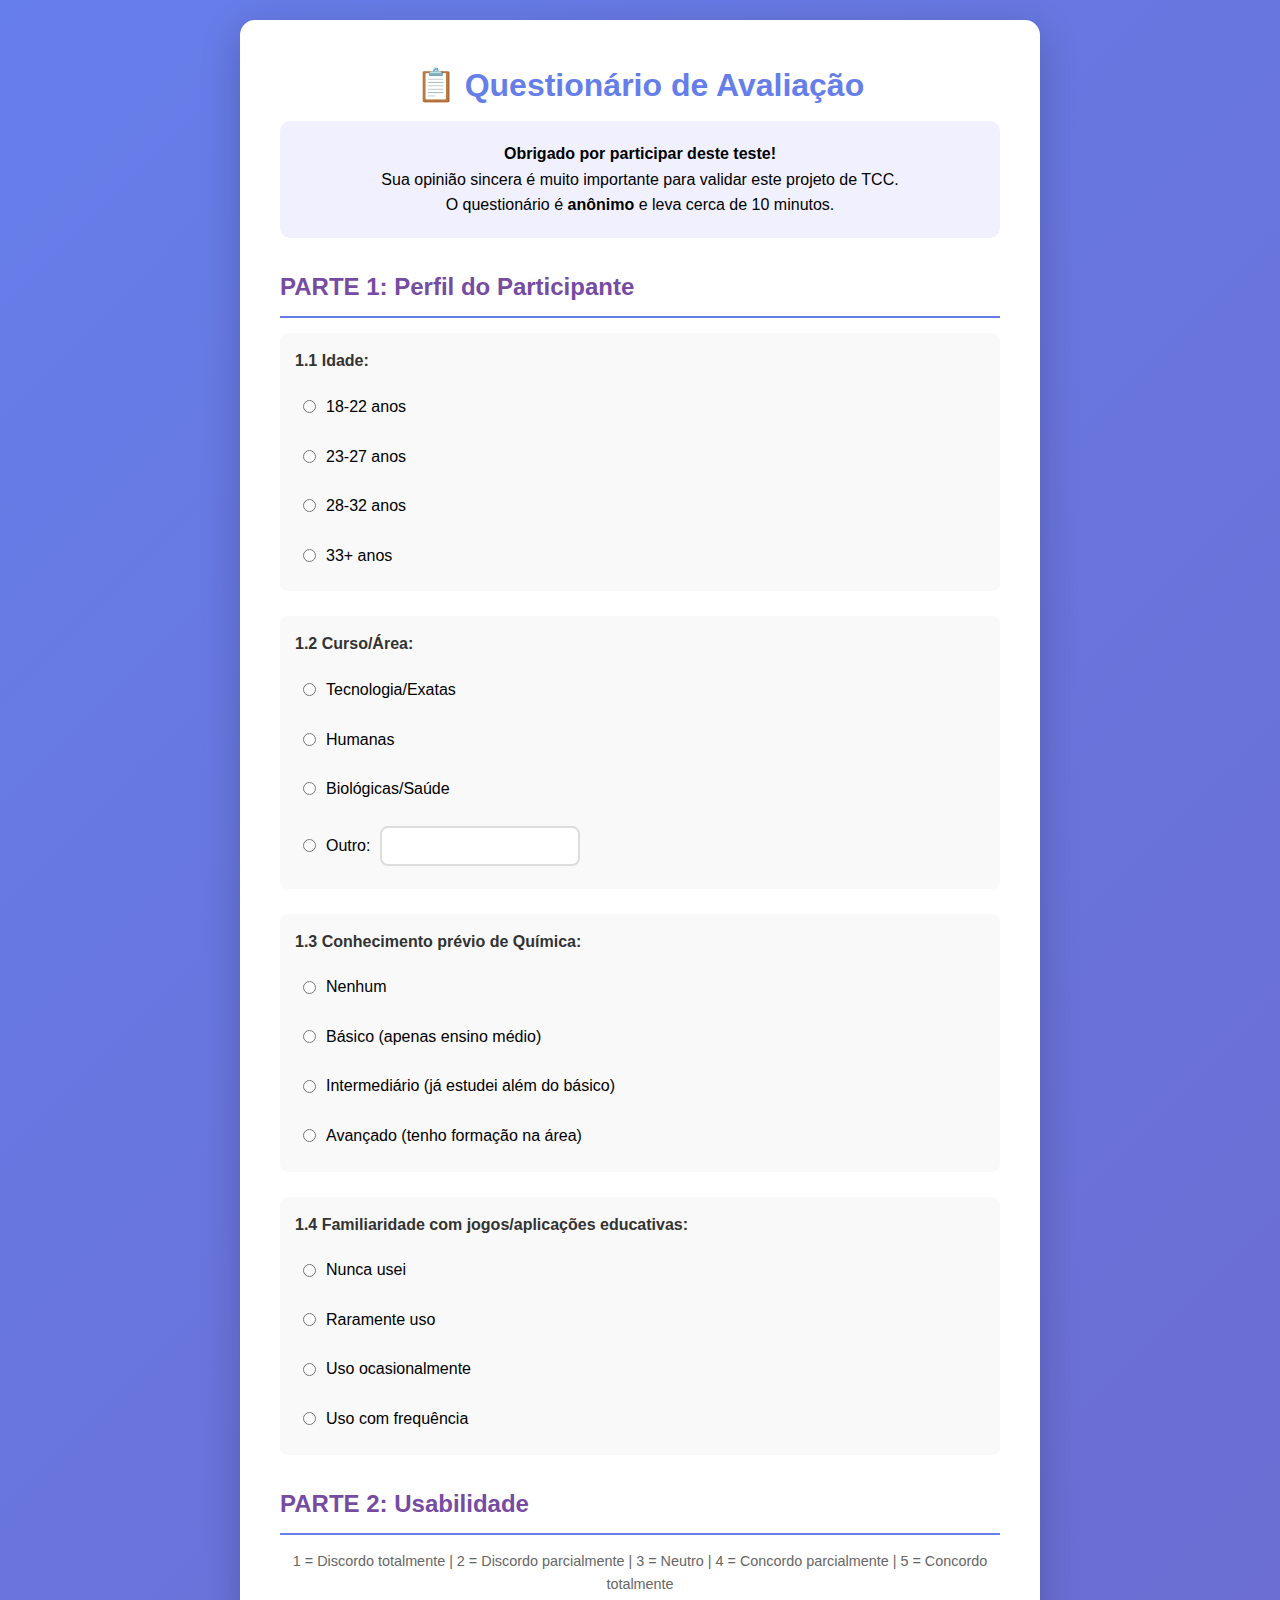
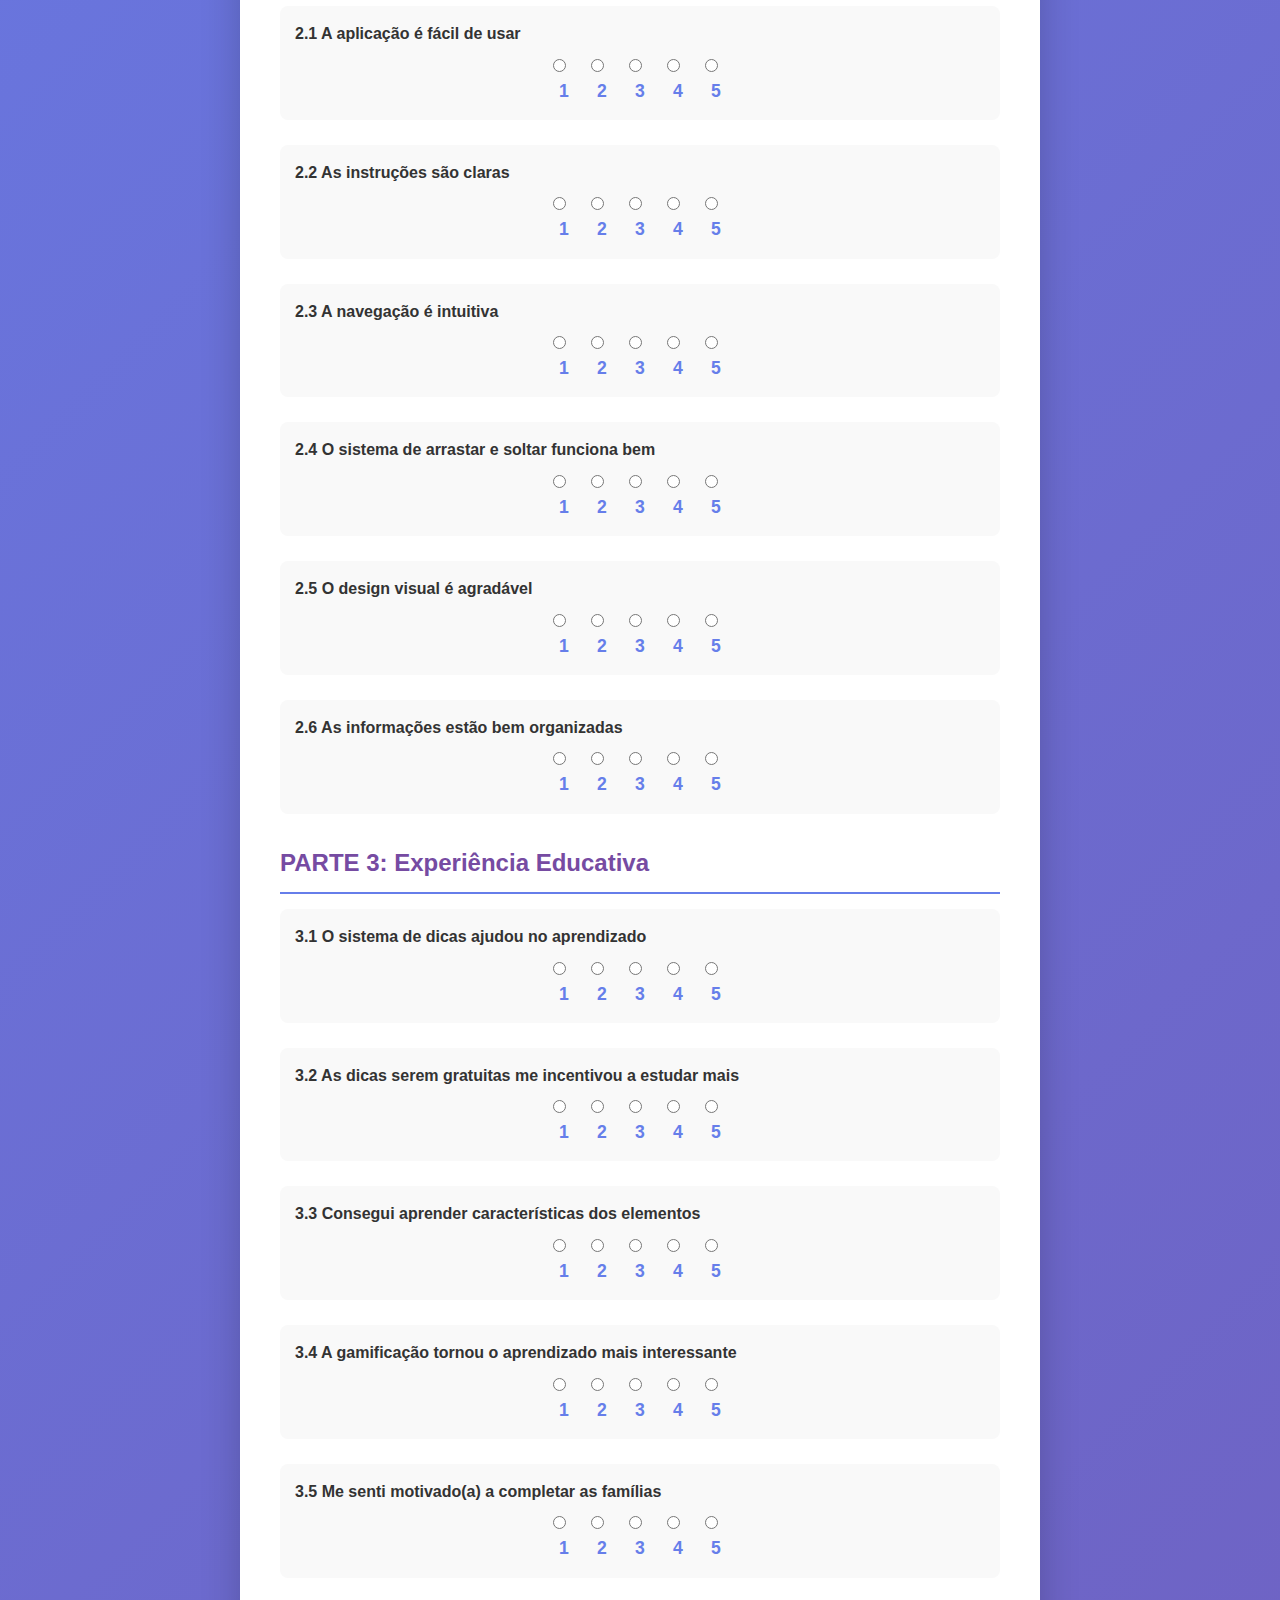
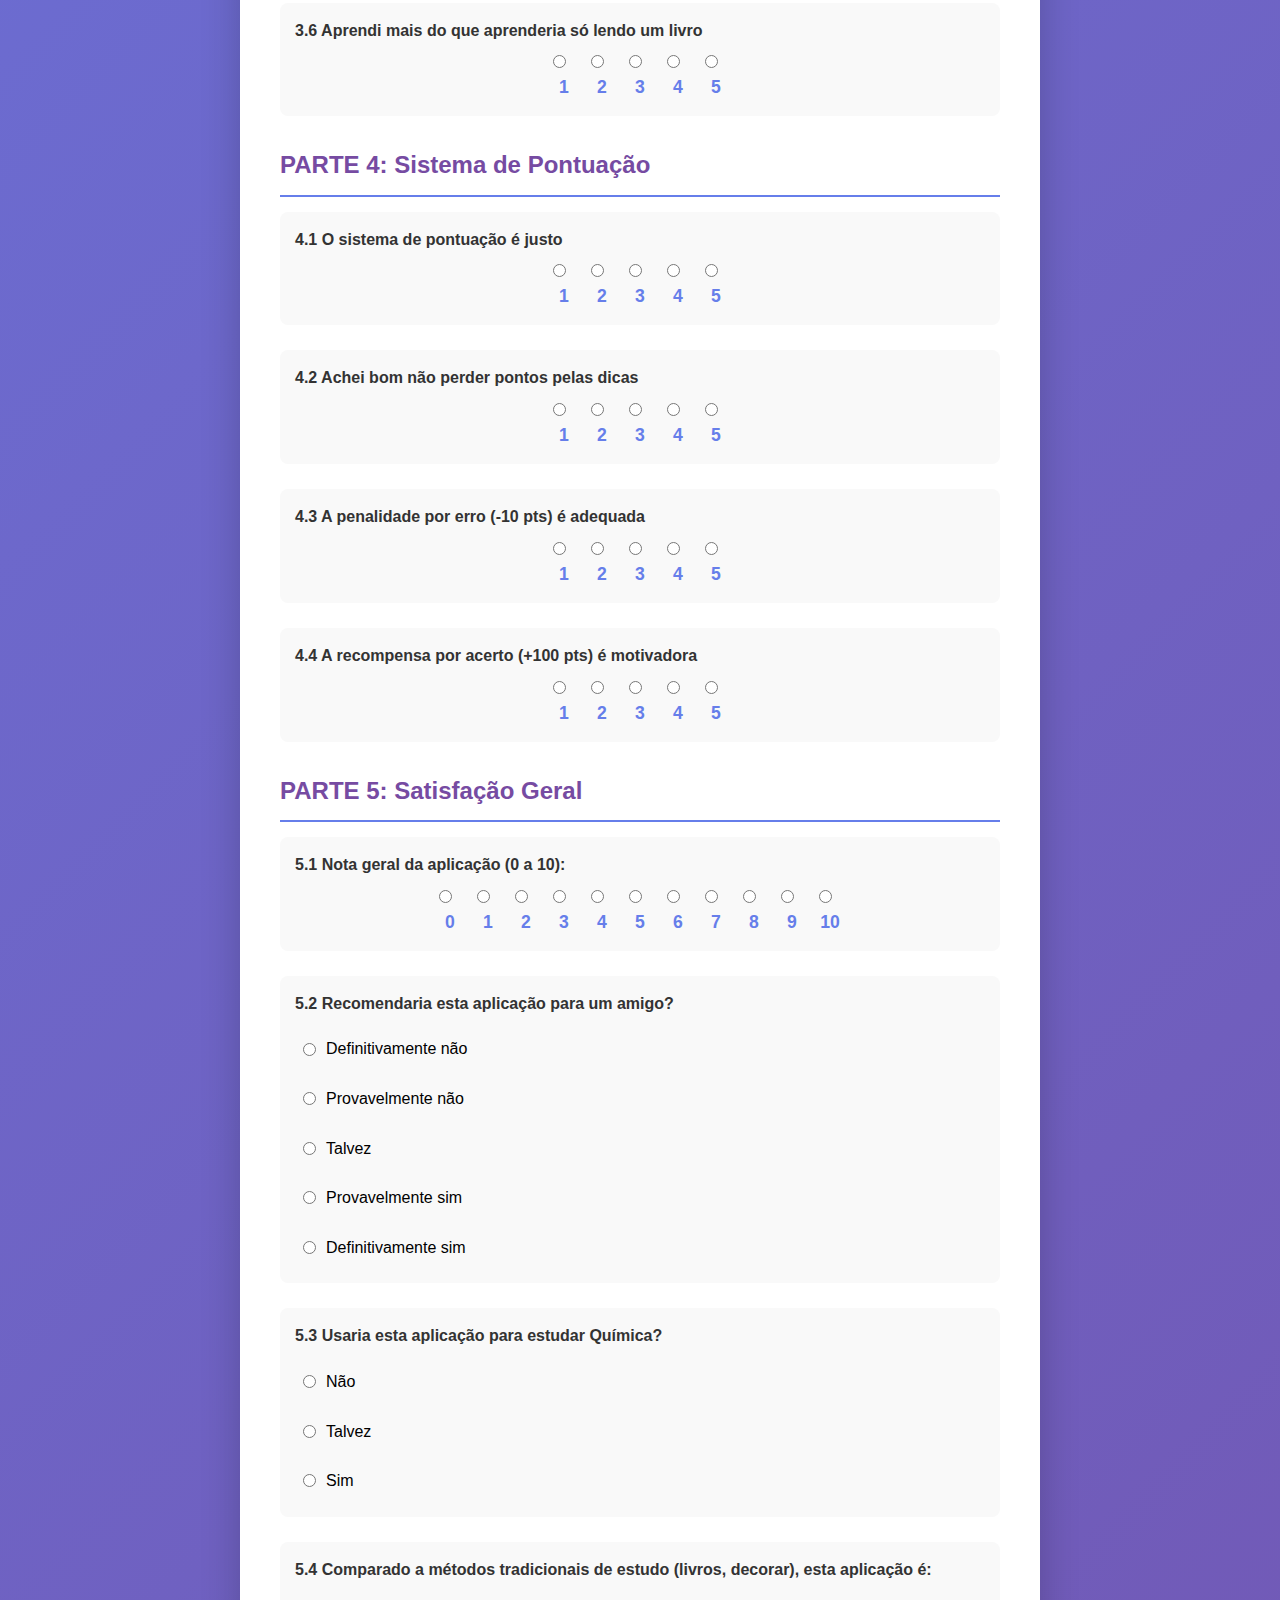
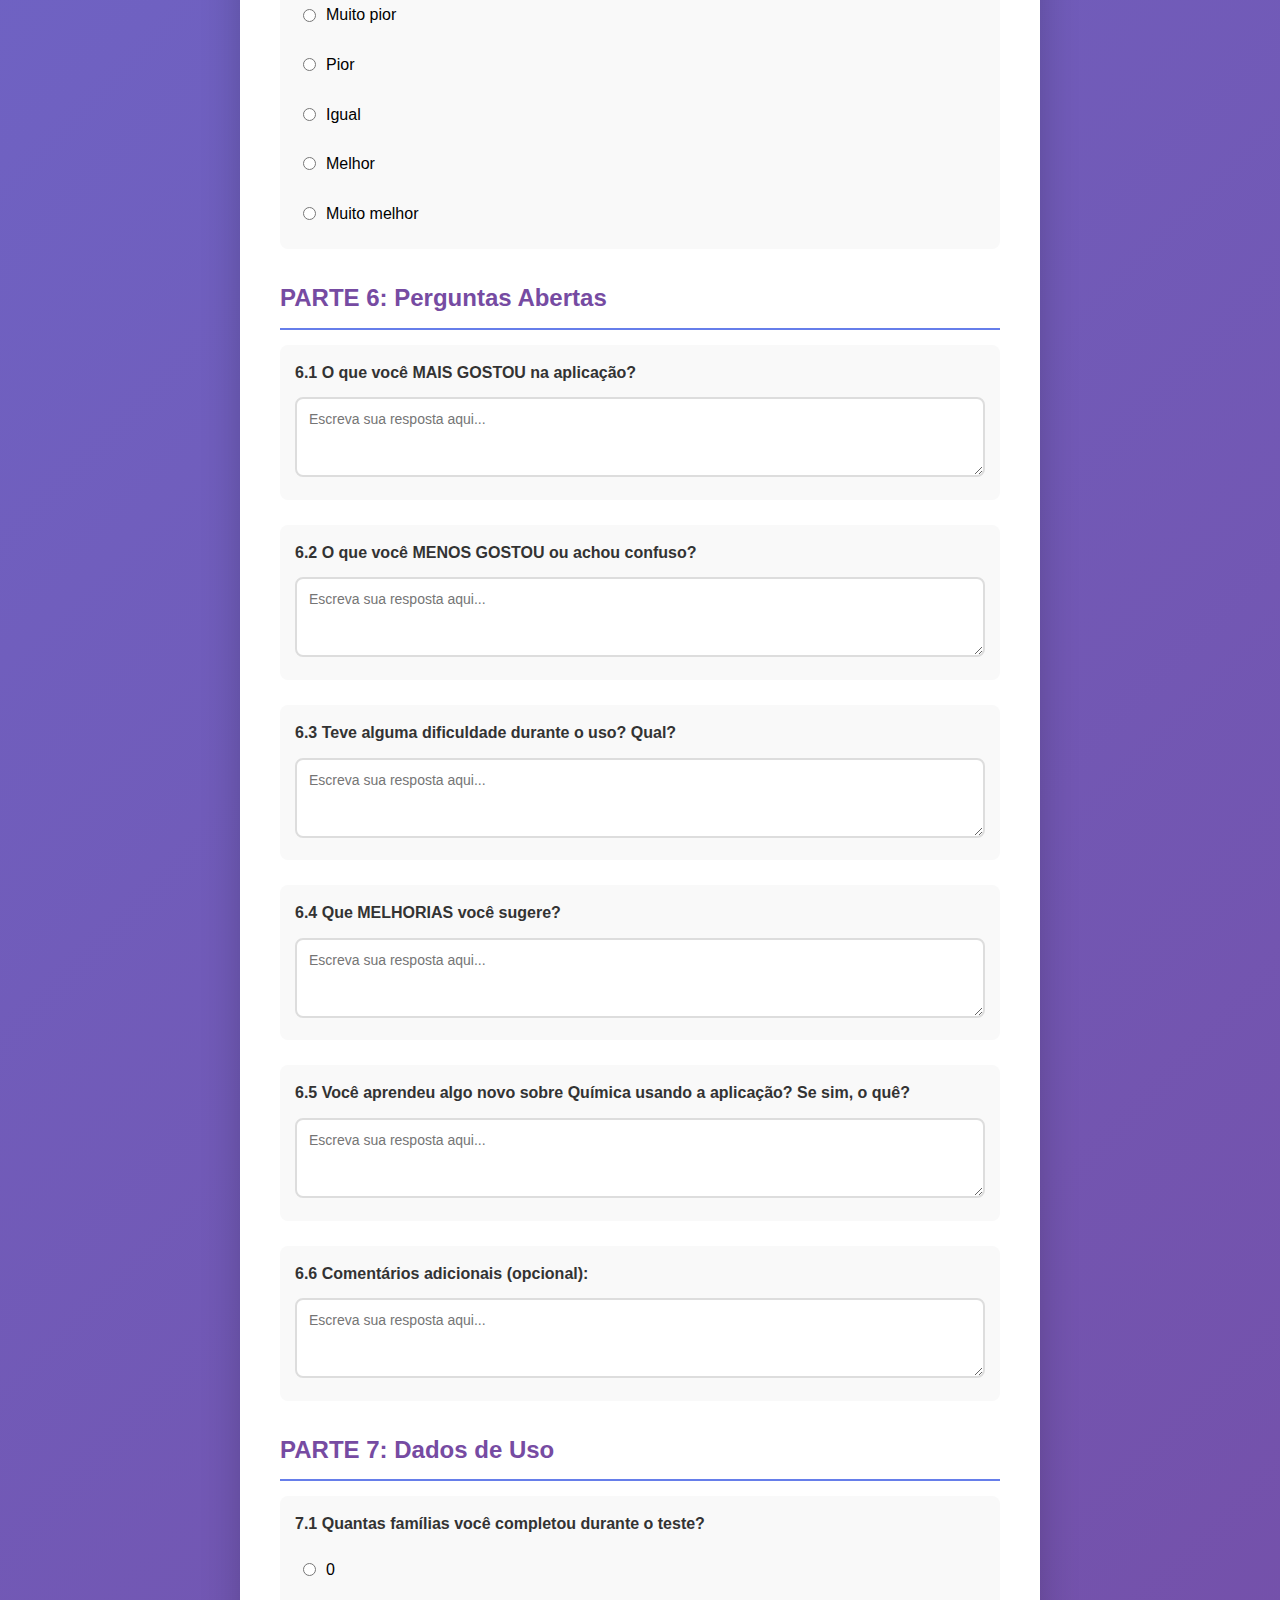
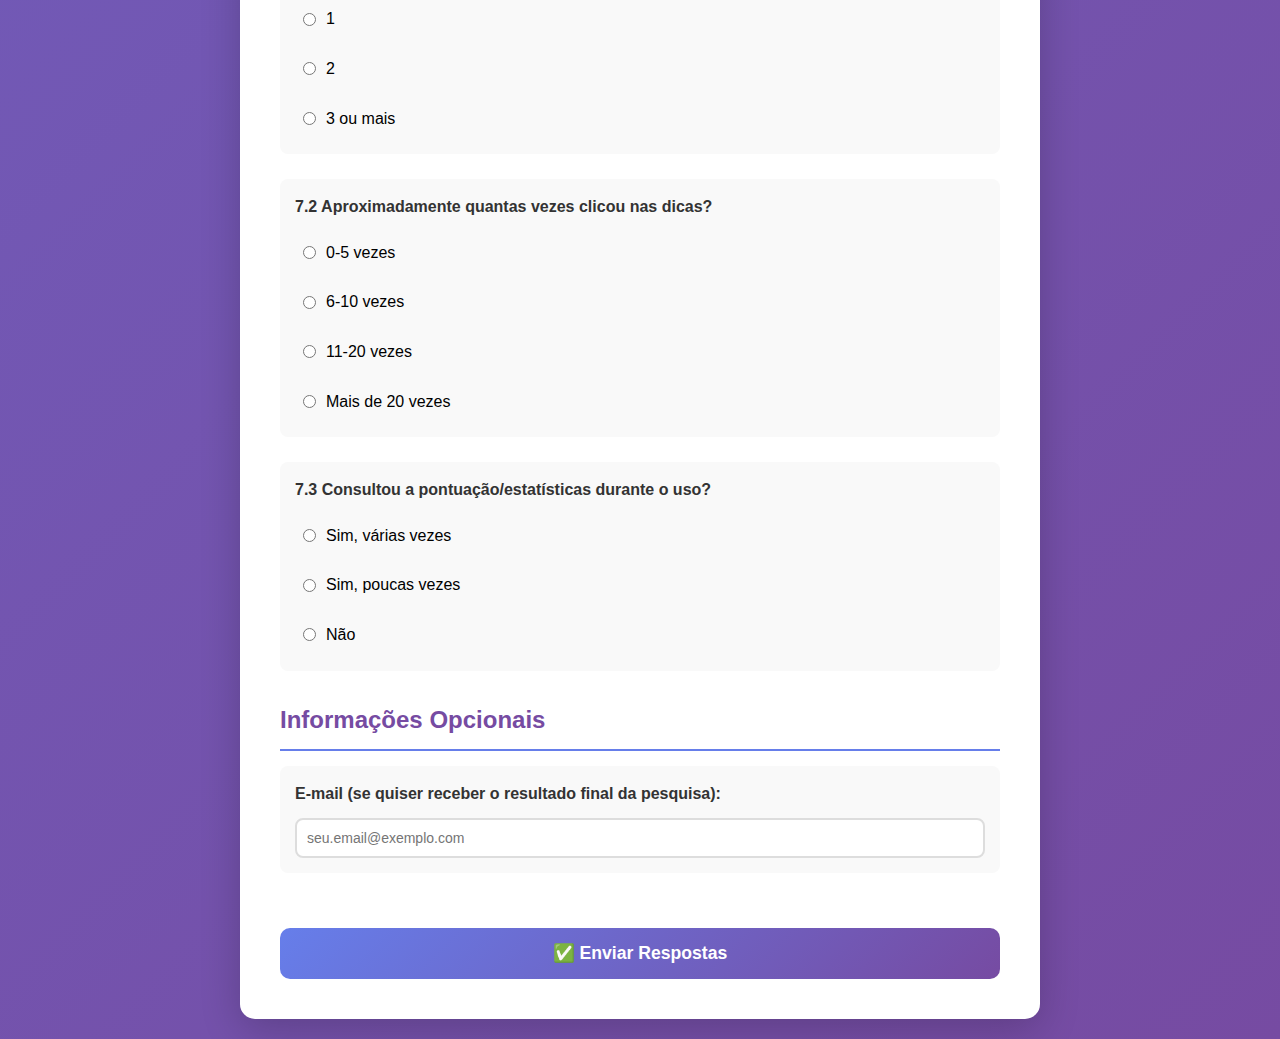
<file: Questionario.html>
<!DOCTYPE html>
<html lang="pt-BR">
<head>
    <meta charset="UTF-8">
    <meta name="viewport" content="width=device-width, initial-scale=1.0">
    <title>Questionário - Tabela Periódica Interativa</title>
    <style>
        * {
            margin: 0;
            padding: 0;
            box-sizing: border-box;
        }

        body {
            font-family: 'Segoe UI', Tahoma, Geneva, Verdana, sans-serif;
            background: linear-gradient(135deg, #667eea 0%, #764ba2 100%);
            padding: 20px;
            line-height: 1.6;
        }

        .container {
            max-width: 800px;
            margin: 0 auto;
            background: white;
            padding: 40px;
            border-radius: 15px;
            box-shadow: 0 10px 40px rgba(0, 0, 0, 0.2);
        }

        h1 {
            color: #667eea;
            text-align: center;
            margin-bottom: 10px;
            font-size: 2em;
        }

        h2 {
            color: #764ba2;
            margin-top: 30px;
            margin-bottom: 15px;
            padding-bottom: 10px;
            border-bottom: 2px solid #667eea;
        }

        h3 {
            color: #555;
            margin-top: 20px;
            margin-bottom: 10px;
        }

        .intro {
            background: #f0f0ff;
            padding: 20px;
            border-radius: 10px;
            margin-bottom: 30px;
            text-align: center;
        }

        .question {
            margin-bottom: 25px;
            padding: 15px;
            background: #f9f9f9;
            border-radius: 8px;
        }

        .question-title {
            font-weight: 600;
            color: #333;
            margin-bottom: 12px;
        }

        .options {
            display: flex;
            flex-direction: column;
            gap: 8px;
        }

        .option-label {
            display: flex;
            align-items: center;
            cursor: pointer;
            padding: 8px;
            border-radius: 5px;
            transition: background 0.2s;
        }

        .option-label:hover {
            background: #e8e8ff;
        }

        input[type="radio"],
        input[type="checkbox"] {
            margin-right: 10px;
            cursor: pointer;
        }

        .scale-options {
            display: flex;
            gap: 15px;
            justify-content: center;
            margin-top: 10px;
        }

        .scale-option {
            display: flex;
            flex-direction: column;
            align-items: center;
            gap: 5px;
        }

        .scale-number {
            font-size: 1.1em;
            font-weight: bold;
            color: #667eea;
        }

        textarea {
            width: 100%;
            min-height: 80px;
            padding: 12px;
            border: 2px solid #ddd;
            border-radius: 8px;
            font-family: inherit;
            font-size: 14px;
            resize: vertical;
        }

        textarea:focus {
            outline: none;
            border-color: #667eea;
        }

        input[type="text"],
        input[type="email"] {
            width: 100%;
            padding: 10px;
            border: 2px solid #ddd;
            border-radius: 8px;
            font-size: 14px;
        }

        input[type="text"]:focus,
        input[type="email"]:focus {
            outline: none;
            border-color: #667eea;
        }

        .submit-btn {
            background: linear-gradient(135deg, #667eea 0%, #764ba2 100%);
            color: white;
            border: none;
            padding: 15px 40px;
            font-size: 1.1em;
            font-weight: bold;
            border-radius: 10px;
            cursor: pointer;
            width: 100%;
            margin-top: 30px;
            transition: transform 0.2s;
        }

        .submit-btn:hover {
            transform: translateY(-2px);
            box-shadow: 0 5px 15px rgba(102, 126, 234, 0.4);
        }

        .result-box {
            display: none;
            background: #d4edda;
            color: #155724;
            padding: 20px;
            border-radius: 10px;
            margin-top: 20px;
            text-align: center;
        }

        .scale-legend {
            font-size: 0.9em;
            color: #666;
            text-align: center;
            margin-top: 5px;
            margin-bottom: 10px;
        }

        @media print {
            body {
                background: white;
            }
            .container {
                box-shadow: none;
            }
            .submit-btn {
                display: none;
            }
        }
    </style>
</head>
<body>
    <div class="container">
        <h1>📋 Questionário de Avaliação</h1>
        <div class="intro">
            <p><strong>Obrigado por participar deste teste!</strong></p>
            <p>Sua opinião sincera é muito importante para validar este projeto de TCC.</p>
            <p>O questionário é <strong>anônimo</strong> e leva cerca de 10 minutos.</p>
        </div>

        <form id="questionarioForm">
            <!-- PARTE 1: PERFIL -->
            <h2>PARTE 1: Perfil do Participante</h2>

            <div class="question">
                <div class="question-title">1.1 Idade:</div>
                <div class="options">
                    <label class="option-label"><input type="radio" name="idade" value="18-22"> 18-22 anos</label>
                    <label class="option-label"><input type="radio" name="idade" value="23-27"> 23-27 anos</label>
                    <label class="option-label"><input type="radio" name="idade" value="28-32"> 28-32 anos</label>
                    <label class="option-label"><input type="radio" name="idade" value="33+"> 33+ anos</label>
                </div>
            </div>

            <div class="question">
                <div class="question-title">1.2 Curso/Área:</div>
                <div class="options">
                    <label class="option-label"><input type="radio" name="curso" value="Tecnologia"> Tecnologia/Exatas</label>
                    <label class="option-label"><input type="radio" name="curso" value="Humanas"> Humanas</label>
                    <label class="option-label"><input type="radio" name="curso" value="Biologicas"> Biológicas/Saúde</label>
                    <label class="option-label"><input type="radio" name="curso" value="Outro"> Outro: <input type="text" name="curso_outro" style="width: 200px; display: inline; margin-left: 10px;"></label>
                </div>
            </div>

            <div class="question">
                <div class="question-title">1.3 Conhecimento prévio de Química:</div>
                <div class="options">
                    <label class="option-label"><input type="radio" name="conhecimento_quimica" value="Nenhum"> Nenhum</label>
                    <label class="option-label"><input type="radio" name="conhecimento_quimica" value="Basico"> Básico (apenas ensino médio)</label>
                    <label class="option-label"><input type="radio" name="conhecimento_quimica" value="Intermediario"> Intermediário (já estudei além do básico)</label>
                    <label class="option-label"><input type="radio" name="conhecimento_quimica" value="Avancado"> Avançado (tenho formação na área)</label>
                </div>
            </div>

            <div class="question">
                <div class="question-title">1.4 Familiaridade com jogos/aplicações educativas:</div>
                <div class="options">
                    <label class="option-label"><input type="radio" name="familiaridade_jogos" value="Nunca"> Nunca usei</label>
                    <label class="option-label"><input type="radio" name="familiaridade_jogos" value="Raramente"> Raramente uso</label>
                    <label class="option-label"><input type="radio" name="familiaridade_jogos" value="Ocasional"> Uso ocasionalmente</label>
                    <label class="option-label"><input type="radio" name="familiaridade_jogos" value="Frequente"> Uso com frequência</label>
                </div>
            </div>

            <!-- PARTE 2: USABILIDADE -->
            <h2>PARTE 2: Usabilidade</h2>
            <div class="scale-legend">
                1 = Discordo totalmente | 2 = Discordo parcialmente | 3 = Neutro | 4 = Concordo parcialmente | 5 = Concordo totalmente
            </div>

            <div class="question">
                <div class="question-title">2.1 A aplicação é fácil de usar</div>
                <div class="scale-options">
                    <label class="scale-option"><input type="radio" name="facil_usar" value="1"><span class="scale-number">1</span></label>
                    <label class="scale-option"><input type="radio" name="facil_usar" value="2"><span class="scale-number">2</span></label>
                    <label class="scale-option"><input type="radio" name="facil_usar" value="3"><span class="scale-number">3</span></label>
                    <label class="scale-option"><input type="radio" name="facil_usar" value="4"><span class="scale-number">4</span></label>
                    <label class="scale-option"><input type="radio" name="facil_usar" value="5"><span class="scale-number">5</span></label>
                </div>
            </div>

            <div class="question">
                <div class="question-title">2.2 As instruções são claras</div>
                <div class="scale-options">
                    <label class="scale-option"><input type="radio" name="instrucoes_claras" value="1"><span class="scale-number">1</span></label>
                    <label class="scale-option"><input type="radio" name="instrucoes_claras" value="2"><span class="scale-number">2</span></label>
                    <label class="scale-option"><input type="radio" name="instrucoes_claras" value="3"><span class="scale-number">3</span></label>
                    <label class="scale-option"><input type="radio" name="instrucoes_claras" value="4"><span class="scale-number">4</span></label>
                    <label class="scale-option"><input type="radio" name="instrucoes_claras" value="5"><span class="scale-number">5</span></label>
                </div>
            </div>

            <div class="question">
                <div class="question-title">2.3 A navegação é intuitiva</div>
                <div class="scale-options">
                    <label class="scale-option"><input type="radio" name="navegacao_intuitiva" value="1"><span class="scale-number">1</span></label>
                    <label class="scale-option"><input type="radio" name="navegacao_intuitiva" value="2"><span class="scale-number">2</span></label>
                    <label class="scale-option"><input type="radio" name="navegacao_intuitiva" value="3"><span class="scale-number">3</span></label>
                    <label class="scale-option"><input type="radio" name="navegacao_intuitiva" value="4"><span class="scale-number">4</span></label>
                    <label class="scale-option"><input type="radio" name="navegacao_intuitiva" value="5"><span class="scale-number">5</span></label>
                </div>
            </div>

            <div class="question">
                <div class="question-title">2.4 O sistema de arrastar e soltar funciona bem</div>
                <div class="scale-options">
                    <label class="scale-option"><input type="radio" name="drag_drop" value="1"><span class="scale-number">1</span></label>
                    <label class="scale-option"><input type="radio" name="drag_drop" value="2"><span class="scale-number">2</span></label>
                    <label class="scale-option"><input type="radio" name="drag_drop" value="3"><span class="scale-number">3</span></label>
                    <label class="scale-option"><input type="radio" name="drag_drop" value="4"><span class="scale-number">4</span></label>
                    <label class="scale-option"><input type="radio" name="drag_drop" value="5"><span class="scale-number">5</span></label>
                </div>
            </div>

            <div class="question">
                <div class="question-title">2.5 O design visual é agradável</div>
                <div class="scale-options">
                    <label class="scale-option"><input type="radio" name="design_visual" value="1"><span class="scale-number">1</span></label>
                    <label class="scale-option"><input type="radio" name="design_visual" value="2"><span class="scale-number">2</span></label>
                    <label class="scale-option"><input type="radio" name="design_visual" value="3"><span class="scale-number">3</span></label>
                    <label class="scale-option"><input type="radio" name="design_visual" value="4"><span class="scale-number">4</span></label>
                    <label class="scale-option"><input type="radio" name="design_visual" value="5"><span class="scale-number">5</span></label>
                </div>
            </div>

            <div class="question">
                <div class="question-title">2.6 As informações estão bem organizadas</div>
                <div class="scale-options">
                    <label class="scale-option"><input type="radio" name="info_organizada" value="1"><span class="scale-number">1</span></label>
                    <label class="scale-option"><input type="radio" name="info_organizada" value="2"><span class="scale-number">2</span></label>
                    <label class="scale-option"><input type="radio" name="info_organizada" value="3"><span class="scale-number">3</span></label>
                    <label class="scale-option"><input type="radio" name="info_organizada" value="4"><span class="scale-number">4</span></label>
                    <label class="scale-option"><input type="radio" name="info_organizada" value="5"><span class="scale-number">5</span></label>
                </div>
            </div>

            <!-- PARTE 3: EXPERIÊNCIA EDUCATIVA -->
            <h2>PARTE 3: Experiência Educativa</h2>

            <div class="question">
                <div class="question-title">3.1 O sistema de dicas ajudou no aprendizado</div>
                <div class="scale-options">
                    <label class="scale-option"><input type="radio" name="dicas_ajudaram" value="1"><span class="scale-number">1</span></label>
                    <label class="scale-option"><input type="radio" name="dicas_ajudaram" value="2"><span class="scale-number">2</span></label>
                    <label class="scale-option"><input type="radio" name="dicas_ajudaram" value="3"><span class="scale-number">3</span></label>
                    <label class="scale-option"><input type="radio" name="dicas_ajudaram" value="4"><span class="scale-number">4</span></label>
                    <label class="scale-option"><input type="radio" name="dicas_ajudaram" value="5"><span class="scale-number">5</span></label>
                </div>
            </div>

            <div class="question">
                <div class="question-title">3.2 As dicas serem gratuitas me incentivou a estudar mais</div>
                <div class="scale-options">
                    <label class="scale-option"><input type="radio" name="dicas_gratuitas" value="1"><span class="scale-number">1</span></label>
                    <label class="scale-option"><input type="radio" name="dicas_gratuitas" value="2"><span class="scale-number">2</span></label>
                    <label class="scale-option"><input type="radio" name="dicas_gratuitas" value="3"><span class="scale-number">3</span></label>
                    <label class="scale-option"><input type="radio" name="dicas_gratuitas" value="4"><span class="scale-number">4</span></label>
                    <label class="scale-option"><input type="radio" name="dicas_gratuitas" value="5"><span class="scale-number">5</span></label>
                </div>
            </div>

            <div class="question">
                <div class="question-title">3.3 Consegui aprender características dos elementos</div>
                <div class="scale-options">
                    <label class="scale-option"><input type="radio" name="aprendeu_caracteristicas" value="1"><span class="scale-number">1</span></label>
                    <label class="scale-option"><input type="radio" name="aprendeu_caracteristicas" value="2"><span class="scale-number">2</span></label>
                    <label class="scale-option"><input type="radio" name="aprendeu_caracteristicas" value="3"><span class="scale-number">3</span></label>
                    <label class="scale-option"><input type="radio" name="aprendeu_caracteristicas" value="4"><span class="scale-number">4</span></label>
                    <label class="scale-option"><input type="radio" name="aprendeu_caracteristicas" value="5"><span class="scale-number">5</span></label>
                </div>
            </div>

            <div class="question">
                <div class="question-title">3.4 A gamificação tornou o aprendizado mais interessante</div>
                <div class="scale-options">
                    <label class="scale-option"><input type="radio" name="gamificacao_interessante" value="1"><span class="scale-number">1</span></label>
                    <label class="scale-option"><input type="radio" name="gamificacao_interessante" value="2"><span class="scale-number">2</span></label>
                    <label class="scale-option"><input type="radio" name="gamificacao_interessante" value="3"><span class="scale-number">3</span></label>
                    <label class="scale-option"><input type="radio" name="gamificacao_interessante" value="4"><span class="scale-number">4</span></label>
                    <label class="scale-option"><input type="radio" name="gamificacao_interessante" value="5"><span class="scale-number">5</span></label>
                </div>
            </div>

            <div class="question">
                <div class="question-title">3.5 Me senti motivado(a) a completar as famílias</div>
                <div class="scale-options">
                    <label class="scale-option"><input type="radio" name="motivacao" value="1"><span class="scale-number">1</span></label>
                    <label class="scale-option"><input type="radio" name="motivacao" value="2"><span class="scale-number">2</span></label>
                    <label class="scale-option"><input type="radio" name="motivacao" value="3"><span class="scale-number">3</span></label>
                    <label class="scale-option"><input type="radio" name="motivacao" value="4"><span class="scale-number">4</span></label>
                    <label class="scale-option"><input type="radio" name="motivacao" value="5"><span class="scale-number">5</span></label>
                </div>
            </div>

            <div class="question">
                <div class="question-title">3.6 Aprendi mais do que aprenderia só lendo um livro</div>
                <div class="scale-options">
                    <label class="scale-option"><input type="radio" name="vs_livro" value="1"><span class="scale-number">1</span></label>
                    <label class="scale-option"><input type="radio" name="vs_livro" value="2"><span class="scale-number">2</span></label>
                    <label class="scale-option"><input type="radio" name="vs_livro" value="3"><span class="scale-number">3</span></label>
                    <label class="scale-option"><input type="radio" name="vs_livro" value="4"><span class="scale-number">4</span></label>
                    <label class="scale-option"><input type="radio" name="vs_livro" value="5"><span class="scale-number">5</span></label>
                </div>
            </div>

            <!-- PARTE 4: SISTEMA DE PONTUAÇÃO -->
            <h2>PARTE 4: Sistema de Pontuação</h2>

            <div class="question">
                <div class="question-title">4.1 O sistema de pontuação é justo</div>
                <div class="scale-options">
                    <label class="scale-option"><input type="radio" name="pontuacao_justa" value="1"><span class="scale-number">1</span></label>
                    <label class="scale-option"><input type="radio" name="pontuacao_justa" value="2"><span class="scale-number">2</span></label>
                    <label class="scale-option"><input type="radio" name="pontuacao_justa" value="3"><span class="scale-number">3</span></label>
                    <label class="scale-option"><input type="radio" name="pontuacao_justa" value="4"><span class="scale-number">4</span></label>
                    <label class="scale-option"><input type="radio" name="pontuacao_justa" value="5"><span class="scale-number">5</span></label>
                </div>
            </div>

            <div class="question">
                <div class="question-title">4.2 Achei bom não perder pontos pelas dicas</div>
                <div class="scale-options">
                    <label class="scale-option"><input type="radio" name="dicas_sem_perda" value="1"><span class="scale-number">1</span></label>
                    <label class="scale-option"><input type="radio" name="dicas_sem_perda" value="2"><span class="scale-number">2</span></label>
                    <label class="scale-option"><input type="radio" name="dicas_sem_perda" value="3"><span class="scale-number">3</span></label>
                    <label class="scale-option"><input type="radio" name="dicas_sem_perda" value="4"><span class="scale-number">4</span></label>
                    <label class="scale-option"><input type="radio" name="dicas_sem_perda" value="5"><span class="scale-number">5</span></label>
                </div>
            </div>

            <div class="question">
                <div class="question-title">4.3 A penalidade por erro (-10 pts) é adequada</div>
                <div class="scale-options">
                    <label class="scale-option"><input type="radio" name="penalidade_adequada" value="1"><span class="scale-number">1</span></label>
                    <label class="scale-option"><input type="radio" name="penalidade_adequada" value="2"><span class="scale-number">2</span></label>
                    <label class="scale-option"><input type="radio" name="penalidade_adequada" value="3"><span class="scale-number">3</span></label>
                    <label class="scale-option"><input type="radio" name="penalidade_adequada" value="4"><span class="scale-number">4</span></label>
                    <label class="scale-option"><input type="radio" name="penalidade_adequada" value="5"><span class="scale-number">5</span></label>
                </div>
            </div>

            <div class="question">
                <div class="question-title">4.4 A recompensa por acerto (+100 pts) é motivadora</div>
                <div class="scale-options">
                    <label class="scale-option"><input type="radio" name="recompensa_motivadora" value="1"><span class="scale-number">1</span></label>
                    <label class="scale-option"><input type="radio" name="recompensa_motivadora" value="2"><span class="scale-number">2</span></label>
                    <label class="scale-option"><input type="radio" name="recompensa_motivadora" value="3"><span class="scale-number">3</span></label>
                    <label class="scale-option"><input type="radio" name="recompensa_motivadora" value="4"><span class="scale-number">4</span></label>
                    <label class="scale-option"><input type="radio" name="recompensa_motivadora" value="5"><span class="scale-number">5</span></label>
                </div>
            </div>

            <!-- PARTE 5: SATISFAÇÃO GERAL -->
            <h2>PARTE 5: Satisfação Geral</h2>

            <div class="question">
                <div class="question-title">5.1 Nota geral da aplicação (0 a 10):</div>
                <div class="scale-options">
                    <label class="scale-option"><input type="radio" name="nota_geral" value="0"><span class="scale-number">0</span></label>
                    <label class="scale-option"><input type="radio" name="nota_geral" value="1"><span class="scale-number">1</span></label>
                    <label class="scale-option"><input type="radio" name="nota_geral" value="2"><span class="scale-number">2</span></label>
                    <label class="scale-option"><input type="radio" name="nota_geral" value="3"><span class="scale-number">3</span></label>
                    <label class="scale-option"><input type="radio" name="nota_geral" value="4"><span class="scale-number">4</span></label>
                    <label class="scale-option"><input type="radio" name="nota_geral" value="5"><span class="scale-number">5</span></label>
                    <label class="scale-option"><input type="radio" name="nota_geral" value="6"><span class="scale-number">6</span></label>
                    <label class="scale-option"><input type="radio" name="nota_geral" value="7"><span class="scale-number">7</span></label>
                    <label class="scale-option"><input type="radio" name="nota_geral" value="8"><span class="scale-number">8</span></label>
                    <label class="scale-option"><input type="radio" name="nota_geral" value="9"><span class="scale-number">9</span></label>
                    <label class="scale-option"><input type="radio" name="nota_geral" value="10"><span class="scale-number">10</span></label>
                </div>
            </div>

            <div class="question">
                <div class="question-title">5.2 Recomendaria esta aplicação para um amigo?</div>
                <div class="options">
                    <label class="option-label"><input type="radio" name="recomendaria" value="Definitivamente_nao"> Definitivamente não</label>
                    <label class="option-label"><input type="radio" name="recomendaria" value="Provavelmente_nao"> Provavelmente não</label>
                    <label class="option-label"><input type="radio" name="recomendaria" value="Talvez"> Talvez</label>
                    <label class="option-label"><input type="radio" name="recomendaria" value="Provavelmente_sim"> Provavelmente sim</label>
                    <label class="option-label"><input type="radio" name="recomendaria" value="Definitivamente_sim"> Definitivamente sim</label>
                </div>
            </div>

            <div class="question">
                <div class="question-title">5.3 Usaria esta aplicação para estudar Química?</div>
                <div class="options">
                    <label class="option-label"><input type="radio" name="usaria_estudar" value="Nao"> Não</label>
                    <label class="option-label"><input type="radio" name="usaria_estudar" value="Talvez"> Talvez</label>
                    <label class="option-label"><input type="radio" name="usaria_estudar" value="Sim"> Sim</label>
                </div>
            </div>

            <div class="question">
                <div class="question-title">5.4 Comparado a métodos tradicionais de estudo (livros, decorar), esta aplicação é:</div>
                <div class="options">
                    <label class="option-label"><input type="radio" name="vs_tradicional" value="Muito_pior"> Muito pior</label>
                    <label class="option-label"><input type="radio" name="vs_tradicional" value="Pior"> Pior</label>
                    <label class="option-label"><input type="radio" name="vs_tradicional" value="Igual"> Igual</label>
                    <label class="option-label"><input type="radio" name="vs_tradicional" value="Melhor"> Melhor</label>
                    <label class="option-label"><input type="radio" name="vs_tradicional" value="Muito_melhor"> Muito melhor</label>
                </div>
            </div>

            <!-- PARTE 6: PERGUNTAS ABERTAS -->
            <h2>PARTE 6: Perguntas Abertas</h2>

            <div class="question">
                <div class="question-title">6.1 O que você MAIS GOSTOU na aplicação?</div>
                <textarea name="mais_gostou" placeholder="Escreva sua resposta aqui..."></textarea>
            </div>

            <div class="question">
                <div class="question-title">6.2 O que você MENOS GOSTOU ou achou confuso?</div>
                <textarea name="menos_gostou" placeholder="Escreva sua resposta aqui..."></textarea>
            </div>

            <div class="question">
                <div class="question-title">6.3 Teve alguma dificuldade durante o uso? Qual?</div>
                <textarea name="dificuldades" placeholder="Escreva sua resposta aqui..."></textarea>
            </div>

            <div class="question">
                <div class="question-title">6.4 Que MELHORIAS você sugere?</div>
                <textarea name="melhorias" placeholder="Escreva sua resposta aqui..."></textarea>
            </div>

            <div class="question">
                <div class="question-title">6.5 Você aprendeu algo novo sobre Química usando a aplicação? Se sim, o quê?</div>
                <textarea name="aprendeu_novo" placeholder="Escreva sua resposta aqui..."></textarea>
            </div>

            <div class="question">
                <div class="question-title">6.6 Comentários adicionais (opcional):</div>
                <textarea name="comentarios_adicionais" placeholder="Escreva sua resposta aqui..."></textarea>
            </div>

            <!-- PARTE 7: DADOS DE USO -->
            <h2>PARTE 7: Dados de Uso</h2>

            <div class="question">
                <div class="question-title">7.1 Quantas famílias você completou durante o teste?</div>
                <div class="options">
                    <label class="option-label"><input type="radio" name="familias_completadas" value="0"> 0</label>
                    <label class="option-label"><input type="radio" name="familias_completadas" value="1"> 1</label>
                    <label class="option-label"><input type="radio" name="familias_completadas" value="2"> 2</label>
                    <label class="option-label"><input type="radio" name="familias_completadas" value="3+"> 3 ou mais</label>
                </div>
            </div>

            <div class="question">
                <div class="question-title">7.2 Aproximadamente quantas vezes clicou nas dicas?</div>
                <div class="options">
                    <label class="option-label"><input type="radio" name="num_dicas" value="0-5"> 0-5 vezes</label>
                    <label class="option-label"><input type="radio" name="num_dicas" value="6-10"> 6-10 vezes</label>
                    <label class="option-label"><input type="radio" name="num_dicas" value="11-20"> 11-20 vezes</label>
                    <label class="option-label"><input type="radio" name="num_dicas" value="20+"> Mais de 20 vezes</label>
                </div>
            </div>

            <div class="question">
                <div class="question-title">7.3 Consultou a pontuação/estatísticas durante o uso?</div>
                <div class="options">
                    <label class="option-label"><input type="radio" name="consultou_stats" value="Varias"> Sim, várias vezes</label>
                    <label class="option-label"><input type="radio" name="consultou_stats" value="Poucas"> Sim, poucas vezes</label>
                    <label class="option-label"><input type="radio" name="consultou_stats" value="Nao"> Não</label>
                </div>
            </div>

            <!-- INFORMAÇÕES OPCIONAIS -->
            <h2>Informações Opcionais</h2>

            <div class="question">
                <div class="question-title">E-mail (se quiser receber o resultado final da pesquisa):</div>
                <input type="email" name="email" placeholder="seu.email@exemplo.com">
            </div>

            <button type="submit" class="submit-btn">✅ Enviar Respostas</button>
        </form>

        <div id="resultBox" class="result-box">
            <h3>✅ Questionário enviado com sucesso!</h3>
            <p>Obrigado pela sua participação! Suas respostas foram salvas.</p>
        </div>
    </div>

    <script>
        document.getElementById('questionarioForm').addEventListener('submit', function(e) {
            e.preventDefault();
            
            // Coletar todos os dados do formulário
            const formData = new FormData(this);
            const data = {};
            
            for (let [key, value] of formData.entries()) {
                data[key] = value;
            }
            
            // Adicionar timestamp
            data.timestamp = new Date().toISOString();
            
            // Salvar localmente (em produção, enviar para servidor)
            const responses = JSON.parse(localStorage.getItem('questionario_respostas') || '[]');
            responses.push(data);
            localStorage.setItem('questionario_respostas', JSON.stringify(responses));
            
            // Também criar um arquivo JSON para download
            const dataStr = JSON.stringify(data, null, 2);
            const dataBlob = new Blob([dataStr], {type: 'application/json'});
            const url = URL.createObjectURL(dataBlob);
            const a = document.createElement('a');
            a.href = url;
            a.download = `resposta_${Date.now()}.json`;
            
            // Mostrar mensagem de sucesso
            document.getElementById('questionarioForm').style.display = 'none';
            document.getElementById('resultBox').style.display = 'block';
            
            // Fazer download automático
            setTimeout(() => {
                a.click();
                URL.revokeObjectURL(url);
            }, 1000);
            
            // Scroll para o topo
            window.scrollTo({top: 0, behavior: 'smooth'});
        });
    </script>
</body>
</html>
</file>
